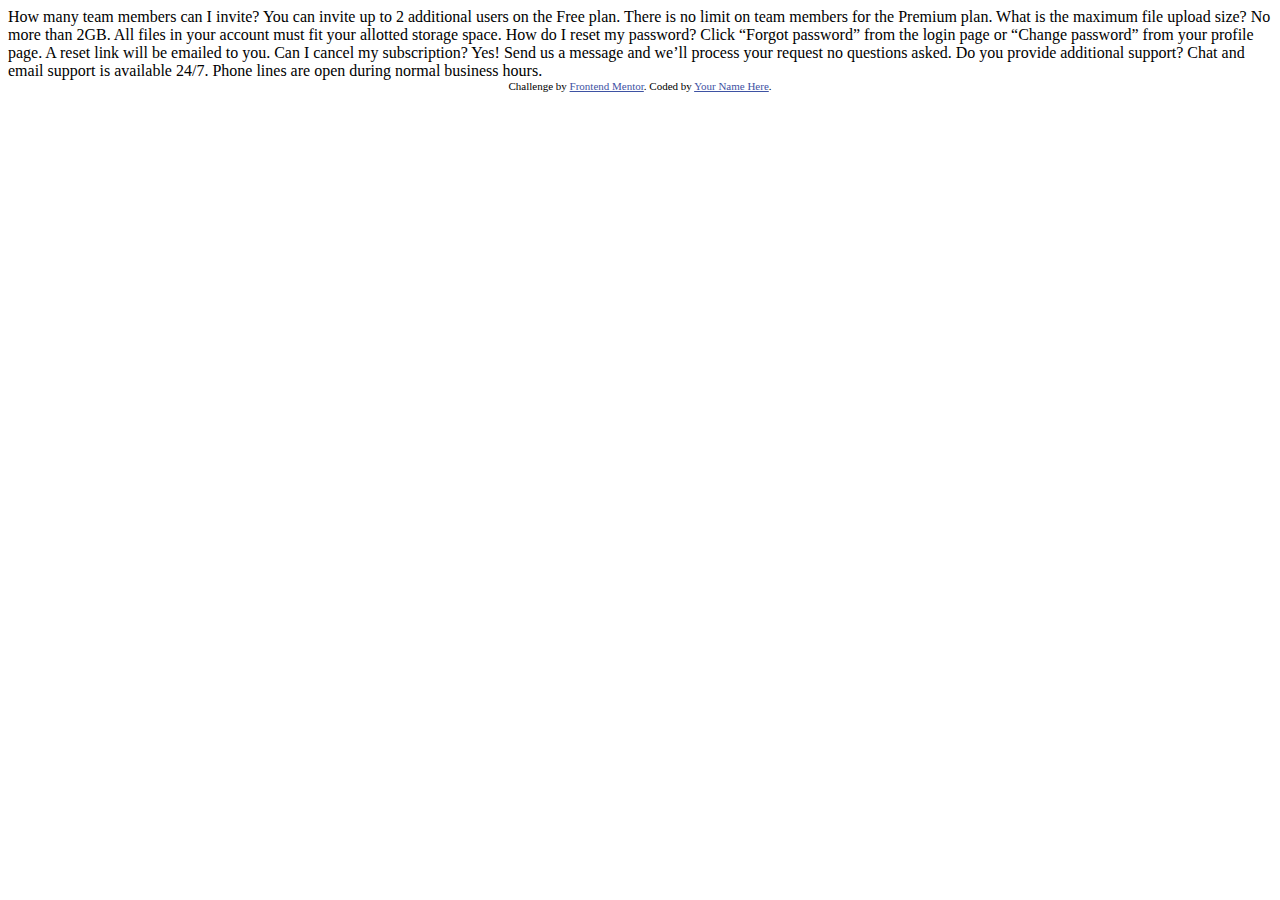
<file: 5-faq-accordion-card-main/index.html>
<!DOCTYPE html>
<html lang="en">
<head>
  <meta charset="UTF-8">
  <meta name="viewport" content="width=device-width, initial-scale=1.0"> <!-- displays site properly based on user's device -->

  <link rel="icon" type="image/png" sizes="32x32" href="./images/favicon-32x32.png">
  
  <title>Frontend Mentor | FAQ Accordion Card</title>

  <!-- Feel free to remove these styles or customise in your own stylesheet 👍 -->
  <style>
    .attribution { font-size: 11px; text-align: center; }
    .attribution a { color: hsl(228, 45%, 44%); }
  </style>
</head>
<body>
  How many team members can I invite?
  You can invite up to 2 additional users on the Free plan. There is no limit on 
  team members for the Premium plan.

  What is the maximum file upload size?
  No more than 2GB. All files in your account must fit your allotted storage space.

  How do I reset my password?
  Click “Forgot password” from the login page or “Change password” from your profile page.
  A reset link will be emailed to you.

  Can I cancel my subscription?
  Yes! Send us a message and we’ll process your request no questions asked.

  Do you provide additional support?
  Chat and email support is available 24/7. Phone lines are open during normal business hours.

  <div class="attribution">
    Challenge by <a href="https://www.frontendmentor.io?ref=challenge" target="_blank">Frontend Mentor</a>. 
    Coded by <a href="#">Your Name Here</a>.
  </div>
</body>
</html>
</file>
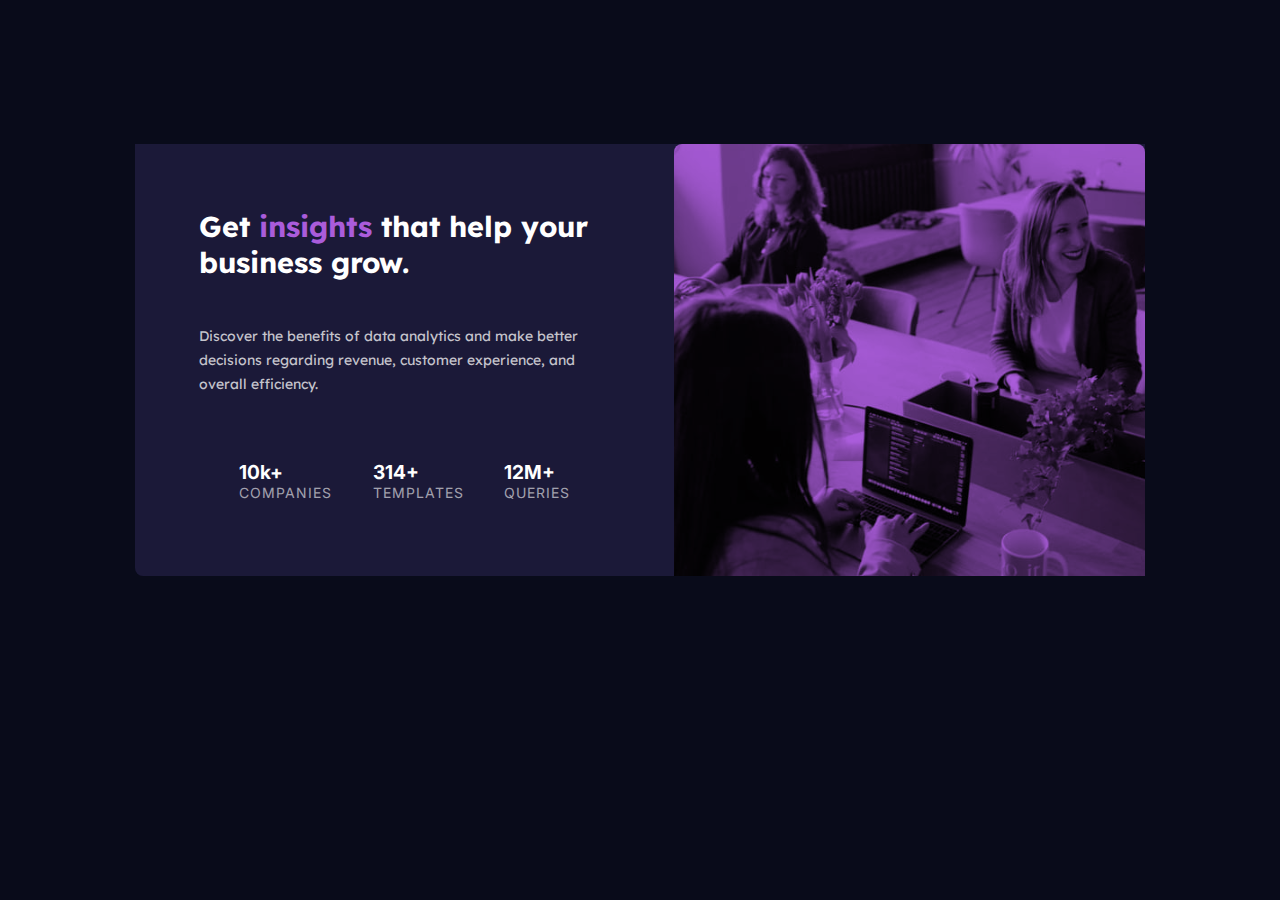
<file: 2-stats-preview-card-component-main/stats-preview-card-component-main/index.html>
<!DOCTYPE html>
<html lang="en">
<head>
  <meta charset="UTF-8">
  <meta name="viewport" content="width=device-width, initial-scale=1.0"> <!-- displays site properly based on user's device -->

  <link rel="icon" type="image/png" sizes="32x32" href="./images/favicon-32x32.png">
  <link rel="stylesheet" href="index.css">
  <script defer src=""></script>
  
  <title>Frontend Mentor | Stats preview card component</title>
</head>
<body>
  <div class="container">
    <div class="card">
      <div class="hero__img"></div>
      <!-- Start card content -->
      <div class="card__content">
        <h1 class="title">Get <span>insights</span> that help your business grow.</h1>
        <div class="description">Discover the benefits of data analytics and make better decisions
          regarding revenue, customer experience, and overall efficiency.
        </div>
        <!-- Begin stats -->
        <div class="stats">
          <div class="stats__content">
            <h4 class="stats__content--title">10k+</h4>
            <p class="stats__content--subtitle">COMPANIES</p>
          </div>
          <div class="stats__content">
            <h4 class="stats__content--title">314+</h4>
            <p class="stats__content--subtitle">TEMPLATES</p>
          </div>
          <div class="stats__content">
            <h4 class="stats__content--title">12M+</h4>
            <p class="stats__content--subtitle">QUERIES</p>
          </div>
      </div>
      <!-- End stats -->
    </div>
    <!-- End card content -->
    </div>
  </div>
</body>
</html>
</file>
<file: 2-stats-preview-card-component-main/stats-preview-card-component-main/index.css>
/* Family Inter */
@import url('https://fonts.googleapis.com/css2?family=Inter:wght@400;700&family=Red+Hat+Display:ital,wght@0,400;0,500;1,300;1,400&family=Roboto:ital,wght@0,100;0,300;1,100&display=swap');

/* Lexzend Deca */

@import url('https://fonts.googleapis.com/css2?family=Inter:wght@400;700&family=Lexend+Deca&family=Red+Hat+Display:ital,wght@0,400;0,500;1,300;1,400&display=swap');

:root {
    /* main background */
    --very-dark-blue: hsl(233, 47%, 7%);
    /* card background */
    --dark-desaturated-blue: hsl(244, 38%, 16%);
    /* accent */
    --soft-violet: hsl(277,64%, 61%);
    /* main heading, stasts */
    --white: hsl(0, 0%, 100%);
    /* main paragraph */
    --slightly-transparent-white: hsla(0, 0%, 100%, 0.75);
    /* stat headings */
    --slightly-transparent-white-2: hsla(0, 0%, 100%, 0.6);

}
/* setup */
* {
    margin: 0;
    padding: 0;
    box-sizing: border-box;
}

body {
    min-height: 80vh;
    display: flex;
    justify-content: center;
    align-items: center;
    background-color: var(--very-dark-blue);
    color: var(--white);
    font-family: 'Lexend Deca', sans-serif;
}




/* img */

.hero__img {
    width: 100%;
    min-height: 35vh;
    background-color: var(--soft-violet);
    background-image: url('images/image-header-mobile.jpg');
    background-position: center;
    background-size: cover;
    background-repeat: no-repeat;
    background-blend-mode: multiply;
    border-radius: 8px 8px 0 0;
  }


/* card */

.card {
    margin: 1.5rem;
    background: var(--dark-desaturated-blue);
    border-radius: 0 0 8px 8px;
    text-align: center;
}


@media (min-width:768px){
    .card {
        display:flex;
        flex-direction: row-reverse;
        text-align: left;

    }
}

.card__content {
    padding: 2rem 2.5rem;
    display: flex;
    flex-direction: column;
    justify-content: center;
    align-items: center;
}

@media (min-width:768px){
    .card__content {
        padding: 4rem;
        
    }
}

/* title */

.title > span {
    color: var(--soft-violet);
}

.title {
    font-size: 1.8rem;
    margin-bottom: 0.7em;

}

@media (min-width:768px){
    .title {
        margin-bottom: 1.5em;
        
    }
}

/* parragraph */

.description {
    color: var(--slightly-transparent-white);
    line-height: 1.5rem;
    font-size: 14px;
}

@media (min-width:768px){
    .description {
        margin-bottom: 3rem;
        
    }
}

/* stats */
.stats {
    margin-top: 1em;
}

@media (min-width:768px){
    .stats {
        width: 100%;
        display: flex;
        flex-direction: row;
        justify-content: space-evenly;
        align-items: center;
    }
}

.stats__content {
    margin-bottom: 0.7em;
    color: var(--slightly-transparent-white-2);
    font-family: "Inter", sans-serif;
}

.stats__content--title {
    font-size: 1.2rem;
    color: var(--white);
}

.stats__content--subtitle {
    font-size: 14px;
    letter-spacing: 1px;
}
</file>
